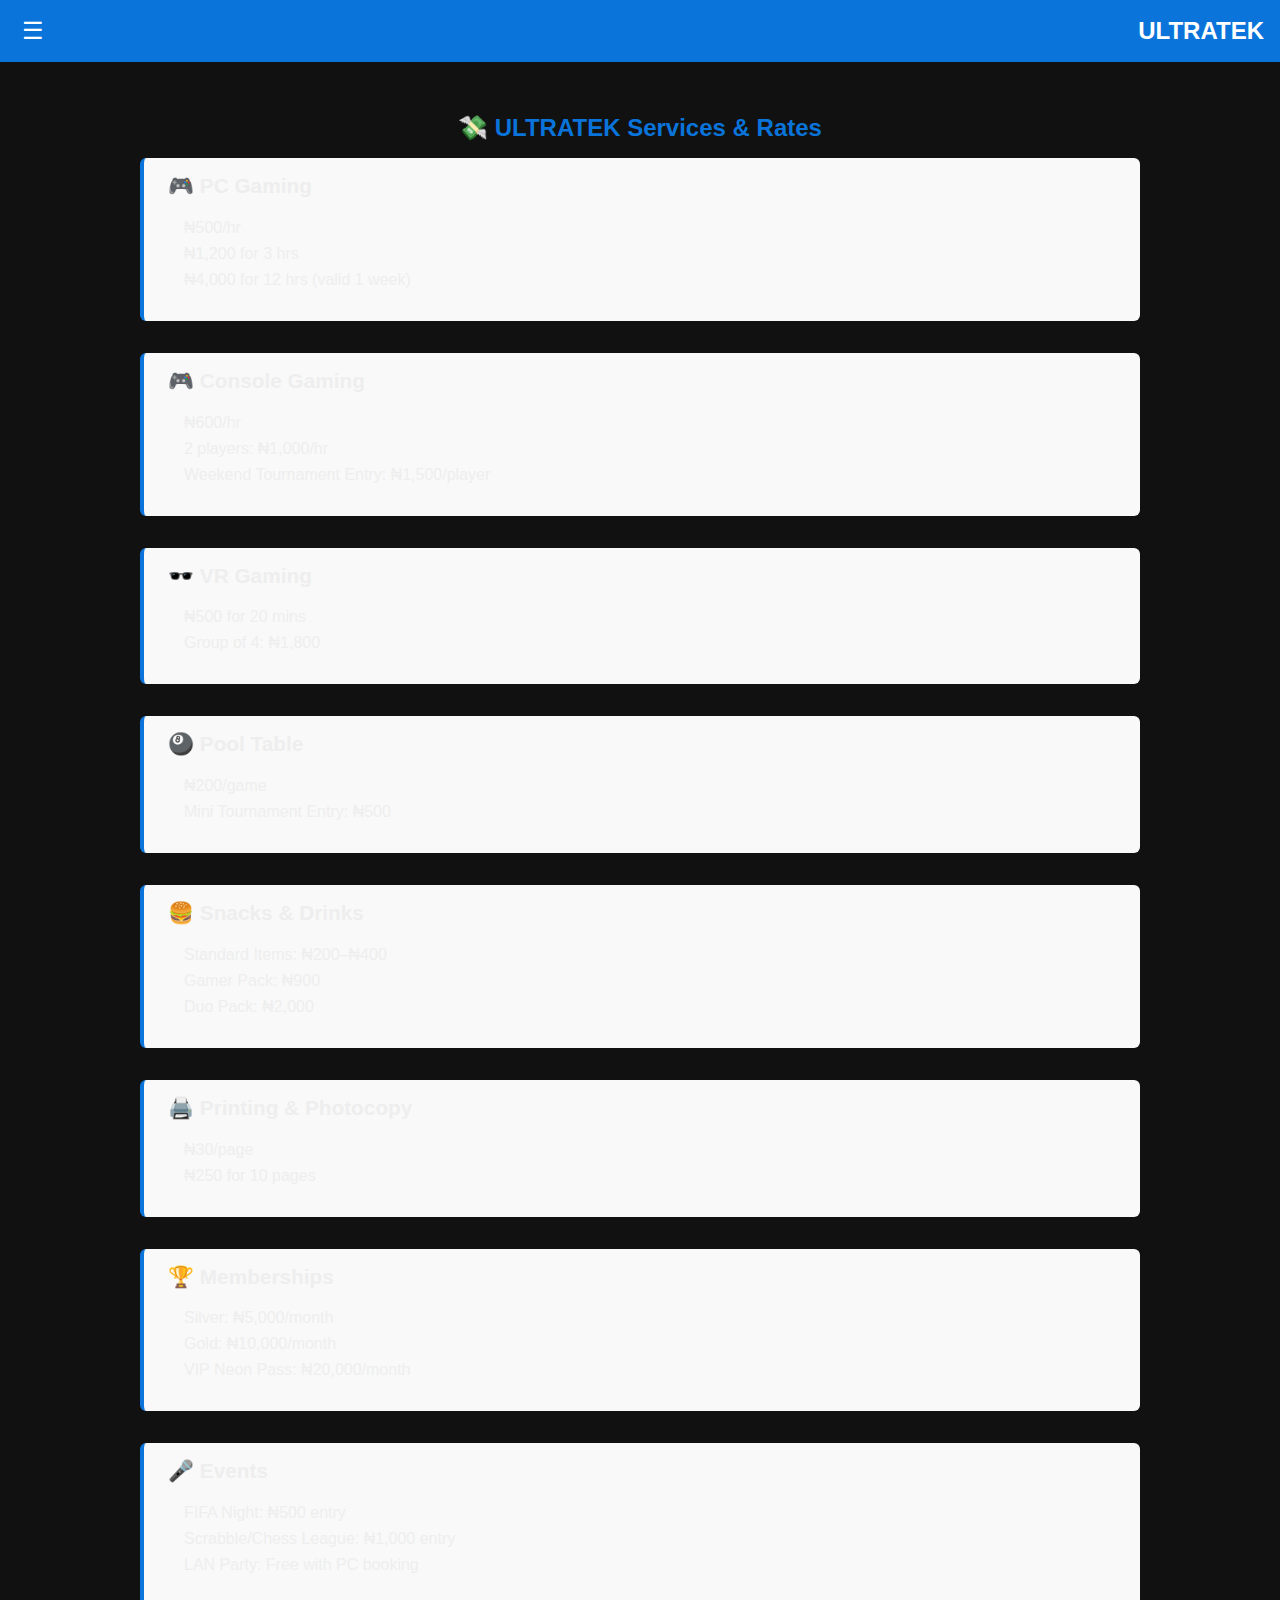
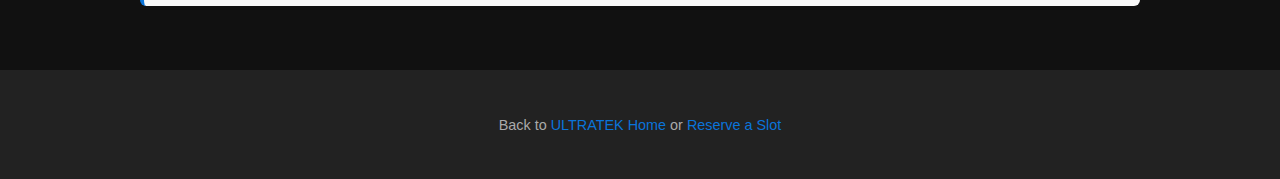
<file: pricing.html>
<!DOCTYPE html>
<html lang="en">
<head>
  <meta charset="UTF-8" />
  <title>ULTRATEK Pricing</title>
  <link rel="stylesheet" href="style.css" />
  <style>
    .pricing-section {
      max-width: 1000px;
      margin: auto;
      padding: 2rem;
    }
    .pricing-section h2 {
      color: #0a74da;
      margin-bottom: 1rem;
      text-align: center;
    }
    .pricing-block {
      background: #f9f9f9;
      padding: 1rem 1.5rem;
      margin-bottom: 2rem;
      border-left: 4px solid #0a74da;
      border-radius: 6px;
    }
    .pricing-block h3 {
      margin-top: 0;
      font-size: 1.3rem;
    }
    .pricing-block ul {
      padding-left: 1rem;
      list-style: none;
    }
    .pricing-block li {
      margin-bottom: 0.5rem;
    }
    footer {
      text-align: center;
      padding: 2rem;
      font-size: 0.9rem;
      color: #aaa;
    }
    footer a {
      color: #0a74da;
      text-decoration: none;
    }
  </style>
</head>
<body>

  <!-- 🔝 Header -->
  <header class="mobile-header">
    <button id="menu-toggle">☰</button>
    <h1>ULTRATEK</h1>
  </header>

  <!-- 📱 Side Menu -->
  <nav id="side-menu" class="side-menu">
    <ul>
      <li><a href="index.html">🏠 Home</a></li>
      <li><a href="console.html">🎮 Console</a></li>
      <li><a href="pc-lan.html">💻 PC LAN</a></li>
      <li><a href="vr.html">🕶️ VR</a></li>
      <li><a href="table-tennis.html">🏓 Table Tennis</a></li>
      <li><a href="pool.html">🎱 Pool</a></li>
      <li><a href="board-games.html">🧩 Board Games</a></li>
      <li><a href="big-screen.html">📺 Big Screen</a></li>
      <li><a href="print.html">🖨️ Print</a></li>
      <li><a href="reservations.html">🎟️ Reserve</a></li>
      <li><a href="rewards.html">🎁 Rewards</a></li>
    </ul>
  </nav>

  <!-- 💸 Pricing Overview -->
  <section class="pricing-section">
    <h2>💸 ULTRATEK Services & Rates</h2>

    <div class="pricing-block">
      <h3>🎮 PC Gaming</h3>
      <ul>
        <li>₦500/hr</li>
        <li>₦1,200 for 3 hrs</li>
        <li>₦4,000 for 12 hrs (valid 1 week)</li>
      </ul>
    </div>

    <div class="pricing-block">
      <h3>🎮 Console Gaming</h3>
      <ul>
        <li>₦600/hr</li>
        <li>2 players: ₦1,000/hr</li>
        <li>Weekend Tournament Entry: ₦1,500/player</li>
      </ul>
    </div>

    <div class="pricing-block">
      <h3>🕶️ VR Gaming</h3>
      <ul>
        <li>₦500 for 20 mins</li>
        <li>Group of 4: ₦1,800</li>
      </ul>
    </div>

    <div class="pricing-block">
      <h3>🎱 Pool Table</h3>
      <ul>
        <li>₦200/game</li>
        <li>Mini Tournament Entry: ₦500</li>
      </ul>
    </div>

    <div class="pricing-block">
      <h3>🍔 Snacks & Drinks</h3>
      <ul>
        <li>Standard Items: ₦200–₦400</li>
        <li>Gamer Pack: ₦900</li>
        <li>Duo Pack: ₦2,000</li>
      </ul>
    </div>

    <div class="pricing-block">
      <h3>🖨️ Printing & Photocopy</h3>
      <ul>
        <li>₦30/page</li>
        <li>₦250 for 10 pages</li>
      </ul>
    </div>

    <div class="pricing-block">
      <h3>🏆 Memberships</h3>
      <ul>
        <li>Silver: ₦5,000/month</li>
        <li>Gold: ₦10,000/month</li>
        <li>VIP Neon Pass: ₦20,000/month</li>
      </ul>
    </div>

    <div class="pricing-block">
      <h3>🎤 Events</h3>
      <ul>
        <li>FIFA Night: ₦500 entry</li>
        <li>Scrabble/Chess League: ₦1,000 entry</li>
        <li>LAN Party: Free with PC booking</li>
      </ul>
    </div>
  </section>

  <!-- 📡 Footer -->
  <footer>
    <p>Back to <a href="index.html">ULTRATEK Home</a> or <a href="reservations.html">Reserve a Slot</a></p>
  </footer>

  <!-- 🧠 Scripts -->
  <script>
    const toggle = document.getElementById('menu-toggle');
    const menu = document.getElementById('side-menu');
    toggle.addEventListener('click', () => {
      menu.classList.toggle('open');
    });

    let touchStartX = 0;
    let touchEndX = 0;
    document.addEventListener('touchstart', e => {
      touchStartX = e.changedTouches[0].screenX;
    });
    document.addEventListener('touchend', e => {
      touchEndX = e.changedTouches[0].screenX;
      if (touchEndX - touchStartX > 80) menu.classList.add('open');
      if (touchEndX - touchStartX < -80) menu.classList.remove('open');
    });

    const currentPage = window.location.pathname.split("/").pop();
    document.querySelectorAll("#side-menu a").forEach(link => {
      if (link.getAttribute("href") === currentPage) link.classList.add("active");
    });
  </script>

</body>
</html>
</file>
<file: style.css>
/* ===========================
   ULTRATEK Global Styles
   =========================== */
body {
  margin: 0;
  font-family: 'Segoe UI', sans-serif;
  background-color: #111;
  color: #eee;
}

/* ===========================
   Navigation Bar
   =========================== */
.navbar {
  background-color: #222;
  padding: 1rem;
  text-align: center;
}
.navbar ul {
  list-style: none;
  margin: 0;
  padding: 0;
}
.navbar li {
  display: inline-block;
  margin: 0 0.5rem;
}
.navbar a {
  color: #fff;
  text-decoration: none;
  font-weight: bold;
  font-size: 0.95rem;
}

/* ===========================
   Hero Section
   =========================== */
.hero {
  text-align: center;
  padding: 2rem 1rem;
}
.hero h1 {
  font-size: 2.5rem;
  margin-bottom: 0.5rem;
}
.hero p {
  font-size: 1.1rem;
  color: #ccc;
}

/* ===========================
   Zone Grid
   =========================== */
.zone-grid {
  display: grid;
  grid-template-columns: repeat(auto-fit, minmax(280px, 1fr));
  gap: 1.5rem;
  padding: 2rem;
}
.zone-card {
  background-color: #1a1a1a;
  border: 1px solid #333;
  border-radius: 8px;
  padding: 1rem;
  text-align: center;
  transition: transform 0.2s ease;
}
.zone-card:hover {
  transform: scale(1.02);
}
.zone-card h2 {
  font-size: 1.3rem;
  margin-bottom: 0.5rem;
  color: #0a74da;
}
.zone-card p {
  font-size: 0.95rem;
  color: #ccc;
}

/* ===========================
   Reserve Section
   =========================== */
.reserve-section {
  text-align: center;
  padding: 2rem;
}
.reserve-button {
  background-color: #0a74da;
  color: #fff;
  padding: 0.8rem 1.5rem;
  font-size: 1rem;
  border: none;
  border-radius: 6px;
  text-decoration: none;
  font-weight: bold;
  transition: background 0.3s ease;
}
.reserve-button:hover {
  background-color: #095bb5;
}

/* ===========================
   Footer
   =========================== */
footer {
  background-color: #222;
  color: #aaa;
  text-align: center;
  padding: 2rem 1rem;
  font-size: 0.9rem;
}
footer a {
  color: #0a74da;
  text-decoration: none;
}

/* ===========================
   Print Menu & Embedded Blocks
   =========================== */
.print-menu,
.pc-specs,
.pc-experience,
.membership-perks,
.hardware-showcase,
.immersive-experience {
  background-color: #f4f4f4;
  color: #222;
  padding: 2rem;
  margin: 2rem auto;
  max-width: 900px;
  border-radius: 8px;
  box-shadow: 0 2px 6px rgba(0, 0, 0, 0.05);
}
.print-menu h2,
.pc-specs h2,
.pc-experience h2,
.membership-perks h2,
.hardware-showcase h2,
.immersive-experience h2 {
  font-size: 1.6rem;
  margin-bottom: 1rem;
  color: #0a74da;
  border-bottom: 2px solid #ddd;
  padding-bottom: 0.5rem;
}
.print-category summary {
  font-weight: bold;
  font-size: 1.1rem;
  background-color: #eee;
  padding: 0.8rem 1rem;
  cursor: pointer;
}
.print-category ul,
.pc-specs ul,
.membership-perks ul,
.hardware-showcase ul {
  list-style: none;
  padding-left: 0;
  margin: 0;
}
.print-category li,
.pc-specs li,
.membership-perks li,
.hardware-showcase li {
  padding: 0.5rem 0;
  border-bottom: 1px solid #ddd;
  font-size: 1rem;
}
.pc-experience p,
.immersive-experience p {
  font-size: 1rem;
  line-height: 1.6;
  margin: 0.5rem 0;
}

/* ===========================
   Responsive Adjustments
   =========================== */
@media (max-width: 600px) {
  .hero h1 {
    font-size: 2rem;
  }
  .hero p {
    font-size: 1rem;
  }
  .zone-card h2 {
    font-size: 1.1rem;
  }
  .zone-card p {
    font-size: 0.9rem;
  }
  .reserve-button {
    font-size: 0.95rem;
    padding: 0.6rem 1.2rem;
  }
  .print-menu h2,
  .pc-specs h2,
  .pc-experience h2 {
    font-size: 1.3rem;
  }
  .print-category summary {
    font-size: 1rem;
  }
  .print-category li,
  .pc-specs li,
  .pc-experience p {
    font-size: 0.95rem;
  }
}
.filter-controls {
  text-align: center;
  margin-bottom: 2rem;
}
.filter-controls button {
  background: #0a74da;
  color: #fff;
  border: none;
  margin: 0.3rem;
  padding: 0.5rem 1rem;
  border-radius: 4px;
  cursor: pointer;
  font-weight: bold;
}
.filter-controls button:hover {
  background: #095bb5;
}
.game-group {
  display: block;
  margin-bottom: 2rem;
}
/* ===========================
   ULTRATEK Loyalty Rewards
   =========================== */

.rewards-hero {
  text-align: center;
  padding: 2rem 1rem;
}
.rewards-hero h1 {
  font-size: 2.2rem;
  color: #0a74da;
}
.rewards-hero p {
  font-size: 1.1rem;
  color: #ccc;
}

.rewards-poster {
  text-align: center;
  margin: 2rem auto;
}
.rewards-poster img {
  max-width: 100%;
  height: auto;
  border-radius: 8px;
  box-shadow: 0 2px 8px rgba(0,0,0,0.1);
}

.rewards-list {
  background: #f4f4f4;
  padding: 2rem;
  margin: 2rem auto;
  max-width: 900px;
  border-radius: 8px;
}
.rewards-list h2 {
  color: #0a74da;
  margin-bottom: 1rem;
}
.rewards-list ul {
  list-style: none;
  padding-left: 0;
}
.rewards-list li {
  padding: 0.5rem 0;
  border-bottom: 1px solid #ddd;
  font-size: 1rem;
}
.rewards-list span {
  color: red;
  font-weight: bold;
}

/* ===========================
   Footer Consistency
   =========================== */
footer {
  text-align: center;
  padding: 2rem;
  font-size: 0.9rem;
  color: #aaa;
}
footer a {
  color: #0a74da;
  text-decoration: none;
}
/* ===========================
   Mobile Header & Side Menu
   =========================== */

.mobile-header {
  position: sticky;
  top: 0;
  background: #0a74da;
  color: #fff;
  padding: 1rem;
  display: flex;
  align-items: center;
  justify-content: space-between;
  z-index: 1000;
}
.mobile-header h1 {
  font-size: 1.5rem;
  margin: 0;
}
#menu-toggle {
  background: none;
  border: none;
  font-size: 1.5rem;
  color: #fff;
  cursor: pointer;
}

.side-menu {
  position: fixed;
  top: 0;
  left: -250px;
  width: 220px;
  height: 100%;
  background: #222;
  color: #fff;
  padding-top: 4rem;
  transition: left 0.3s ease;
  z-index: 999;
}
.side-menu ul {
  list-style: none;
  padding: 0;
}
.side-menu li {
  padding: 1rem;
  border-bottom: 1px solid #444;
}
.side-menu a {
  color: #fff;
  text-decoration: none;
  font-weight: bold;
  display: block;
}
.side-menu a.active {
  background-color: #0a74da;
  color: #fff;
  border-radius: 4px;
}
.side-menu.open {
  left: 0;
}

/* ===========================
   Hero Section
   =========================== */

.hero {
  text-align: center;
  padding: 3rem 1rem;
  background: #0a74da;
  color: #fff;
}
.hero h1 {
  font-size: 2.5rem;
  margin-bottom: 1rem;
}
.hero p {
  font-size: 1.2rem;
}

/* ===========================
   Zone Grid
   =========================== */

.zone-grid {
  display: grid;
  grid-template-columns: repeat(auto-fit, minmax(180px, 1fr));
  gap: 1rem;
  padding: 2rem;
  max-width: 1000px;
  margin: auto;
}
.zone-grid a {
  display: block;
  background: #f4f4f4;
  padding: 1rem;
  text-align: center;
  border-radius: 8px;
  text-decoration: none;
  color: #222;
  font-weight: bold;
  box-shadow: 0 2px 6px rgba(0,0,0,0.1);
}
.zone-grid a:hover {
  background: #e0e0e0;
}

/* ===========================
   Featured Zone
   =========================== */

#zone-highlight {
  text-align: center;
  padding: 2rem;
  background: #f9f9f9;
}
#zone-highlight h2 {
  color: #0a74da;
}
#zone-highlight h3 {
  font-size: 1.4rem;
  margin-top: 1rem;
}
#zone-highlight p {
  font-size: 1rem;
  color: #444;
}

/* ===========================
   Footer
   =========================== */

.footer {
  text-align: center;
  padding: 2rem;
  font-size: 0.9rem;
  color: #aaa;
}
.footer a {
  color: #0a74da;
  text-decoration: none;
}
/* ===========================
   Sticky Header & Side Menu
   =========================== */

.mobile-header {
  position: sticky;
  top: 0;
  background: #0a74da;
  color: #fff;
  padding: 1rem;
  display: flex;
  align-items: center;
  justify-content: space-between;
  z-index: 1000;
}
.mobile-header h1 {
  font-size: 1.5rem;
  margin: 0;
}
#menu-toggle {
  background: none;
  border: none;
  font-size: 1.5rem;
  color: #fff;
  cursor: pointer;
}

.side-menu {
  position: fixed;
  top: 0;
  left: -250px;
  width: 220px;
  height: 100%;
  background: #222;
  color: #fff;
  padding-top: 4rem;
  transition: left 0.3s ease;
  z-index: 999;
}
.side-menu ul {
  list-style: none;
  padding: 0;
}
.side-menu li {
  padding: 1rem;
  border-bottom: 1px solid #444;
}
.side-menu a {
  color: #fff;
  text-decoration: none;
  font-weight: bold;
  display: block;
}
.side-menu a.active {
  background-color: #0a74da;
  color: #fff;
  border-radius: 4px;
}
.side-menu.open {
  left: 0;
}

/* ===========================
   Hero Section
   =========================== */

.hero {
  text-align: center;
  padding: 3rem 1rem;
  background: #0a74da;
  color: #fff;
}
.hero h1 {
  font-size: 2.5rem;
  margin-bottom: 1rem;
}
.hero p {
  font-size: 1.2rem;
}

/* ===========================
   Zone Grid
   =========================== */

.zone-grid {
  display: grid;
  grid-template-columns: repeat(auto-fit, minmax(180px, 1fr));
  gap: 1rem;
  padding: 2rem;
  max-width: 1000px;
  margin: auto;
}
.zone-grid a {
  display: block;
  background: #f4f4f4;
  padding: 1rem;
  text-align: center;
  border-radius: 8px;
  text-decoration: none;
  color: #222;
  font-weight: bold;
  box-shadow: 0 2px 6px rgba(0,0,0,0.1);
}
.zone-grid a:hover {
  background: #e0e0e0;
}

/* ===========================
   Zone-Specific Pricing
   =========================== */

.zone-pricing {
  background: #fff;
  padding: 2rem;
  max-width: 1000px;
  margin: auto;
  border-radius: 8px;
}
.zone-pricing h2 {
  color: #0a74da;
  margin-bottom: 1rem;
  text-align: center;
}
.zone-pricing details {
  margin-bottom: 1rem;
  background: #f4f4f4;
  padding: 1rem;
  border-radius: 6px;
  cursor: pointer;
}
.zone-pricing summary {
  font-weight: bold;
  font-size: 1.1rem;
  margin-bottom: 0.5rem;
}
.zone-pricing ul {
  list-style: none;
  padding-left: 1rem;
}
.zone-pricing li {
  padding: 0.3rem 0;
}
.zone-pricing a {
  display: inline-block;
  margin-top: 1rem;
  color: #0a74da;
  font-weight: bold;
  text-decoration: none;
}

/* ===========================
   Dynamic Pricing Toggle
   =========================== */

.pricing-toggle {
  padding: 2rem;
  max-width: 1000px;
  margin: auto;
  text-align: center;
}
.toggle-buttons {
  display: flex;
  flex-wrap: wrap;
  justify-content: center;
  gap: 0.5rem;
  margin-bottom: 1rem;
}
.toggle-buttons button {
  padding: 0.5rem 1rem;
  background: #0a74da;
  color: #fff;
  border: none;
  border-radius: 4px;
  cursor: pointer;
}
.toggle-buttons button:hover {
  background: #084e9c;
}
.pricing-content {
  background: #f9f9f9;
  padding: 1rem;
  border-radius: 6px;
  text-align: left;
}
.pricing-content ul {
  list-style: none;
  padding-left: 1rem;
}
.pricing-content li {
  padding: 0.3rem 0;
}

/* ===========================
   Student Bundle Selector
   =========================== */

.student-bundles {
  padding: 2rem;
  max-width: 1000px;
  margin: auto;
  text-align: center;
}
.student-bundles h2 {
  color: #0a74da;
  margin-bottom: 1rem;
}
.bundle-buttons {
  display: flex;
  flex-wrap: wrap;
  justify-content: center;
  gap: 0.5rem;
  margin-bottom: 1rem;
}
.bundle-buttons button {
  padding: 0.5rem 1rem;
  background: #0a74da;
  color: #fff;
  border: none;
  border-radius: 4px;
  cursor: pointer;
}
.bundle-buttons button:hover {
  background: #084e9c;
}
.bundle-content {
  background: #f9f9f9;
  padding: 1rem;
  border-radius: 6px;
  text-align: left;
}
.bundle-content ul {
  list-style: none;
  padding-left: 1rem;
}
.bundle-content li {
  padding: 0.3rem 0;
}
.bundle-content .savings {
  color: green;
  font-weight: bold;
}

/* ===========================
   Footer
   =========================== */

.footer {
  text-align: center;
  padding: 2rem;
  font-size: 0.9rem;
  color: #aaa;
}
.footer a {
  color: #0a74da;
  text-decoration: none;
}
</file>
